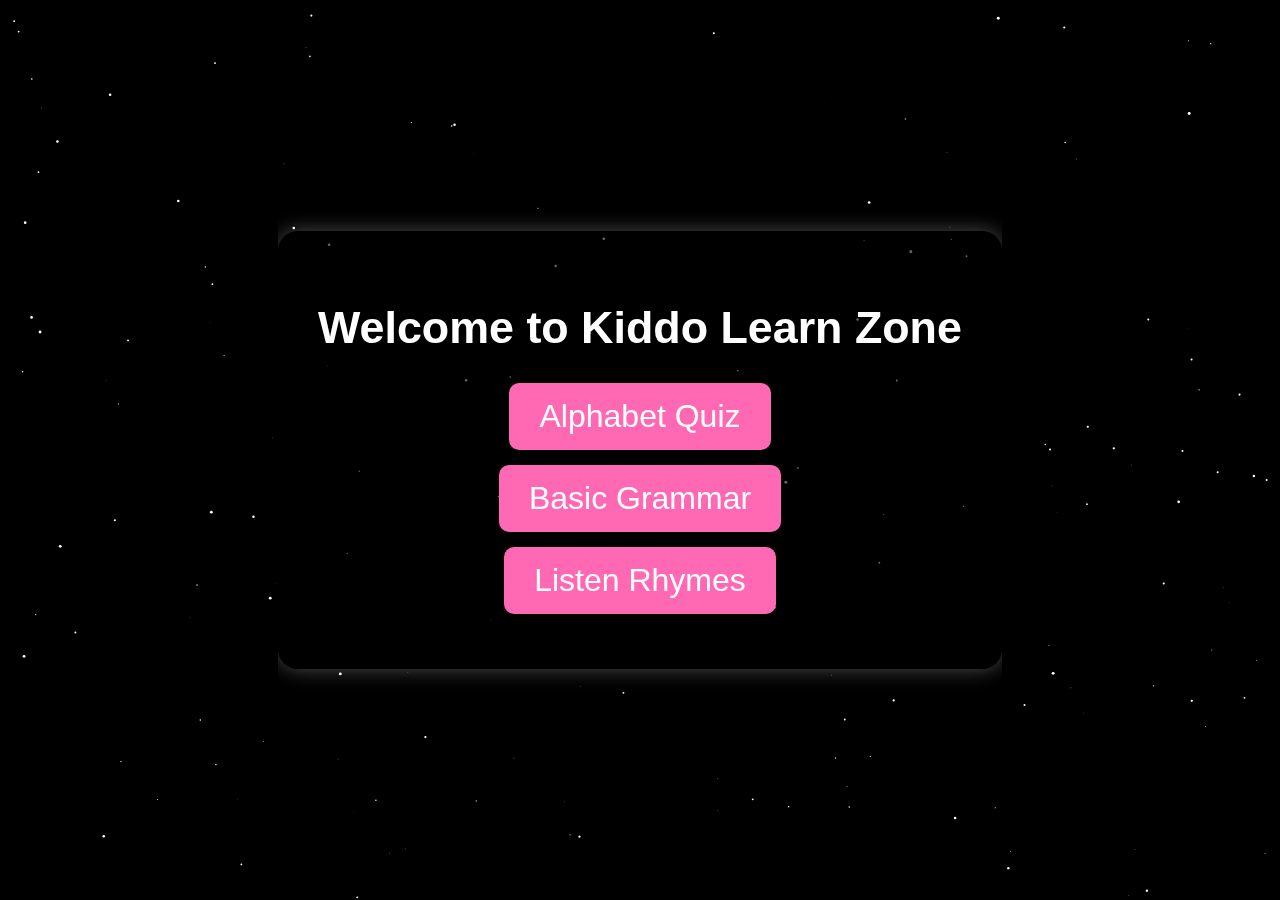
<file: index.html>
<!DOCTYPE html>
<html lang="en">
<head>
  <meta charset="UTF-8">
  <meta name="viewport" content="width=device-width, initial-scale=1.0">
  <title>Kids Learning Home</title>
  <link rel="stylesheet" href="./index-css/index.css">
</head>
<body>
  <canvas id="background"></canvas>
  <div class="container">
    <h1>Welcome to Kiddo Learn Zone</h1>
    <button class="button" onclick="location.href='./alphabet/alphabetQuiz.html'">Alphabet Quiz</button>
    <button class="button" onclick="location.href='./grammar/grammar.html'">Basic Grammar</button>
    <button class="button" onclick="location.href='./ryhms/ryhms.html'">Listen Rhymes</button>
  </div>
  <script src="./index-js/index.js"></script>
</body>
</html>
</file>
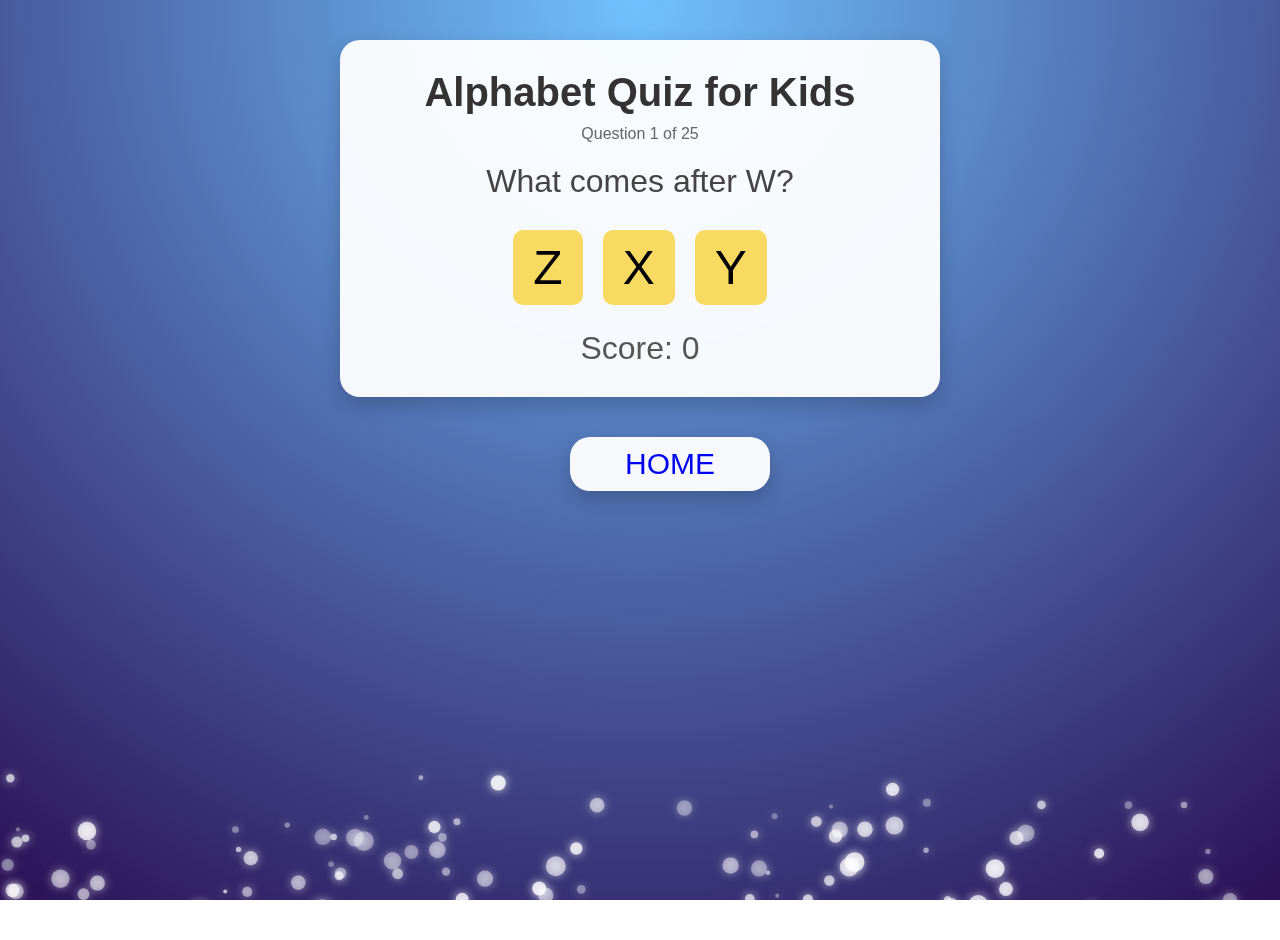
<file: alphabet/alphabetQuiz.html>
<!DOCTYPE html>
<html lang="en">
<head>
  <meta charset="UTF-8">
  <title>Alphabet Quiz for Kids</title>
  <meta name="viewport" content="width=device-width, initial-scale=1.0">
 <link rel="stylesheet" href="./css/style.css">
</head>
<body>
<canvas id="backgroundCanvas"></canvas>
<div class="main-layout">
  <div class="quiz-container">
    <h2>Alphabet Quiz for Kids</h2>
    <div class="progress" id="progress">Question 1 of 25</div>
    <div class="question" id="question">Loading...</div>
    <div class="options" id="options"></div>
    <div class="result" id="result"></div>
    <div class="score" id="score">Score: 0</div>
  </div>
  <div class="home"><a href="../index.html" rel="noopener noreferrer">HOME</a></div>
</div>


<audio id="correctSound" src="./correct-83487.mp3" preload="auto"></audio>
<audio id="wrongSound" src="./incorrect-buzzer-sound-147336.mp3" preload="auto"></audio>

<script src="./js/script.js"></script>

</body>
</html>
</file>
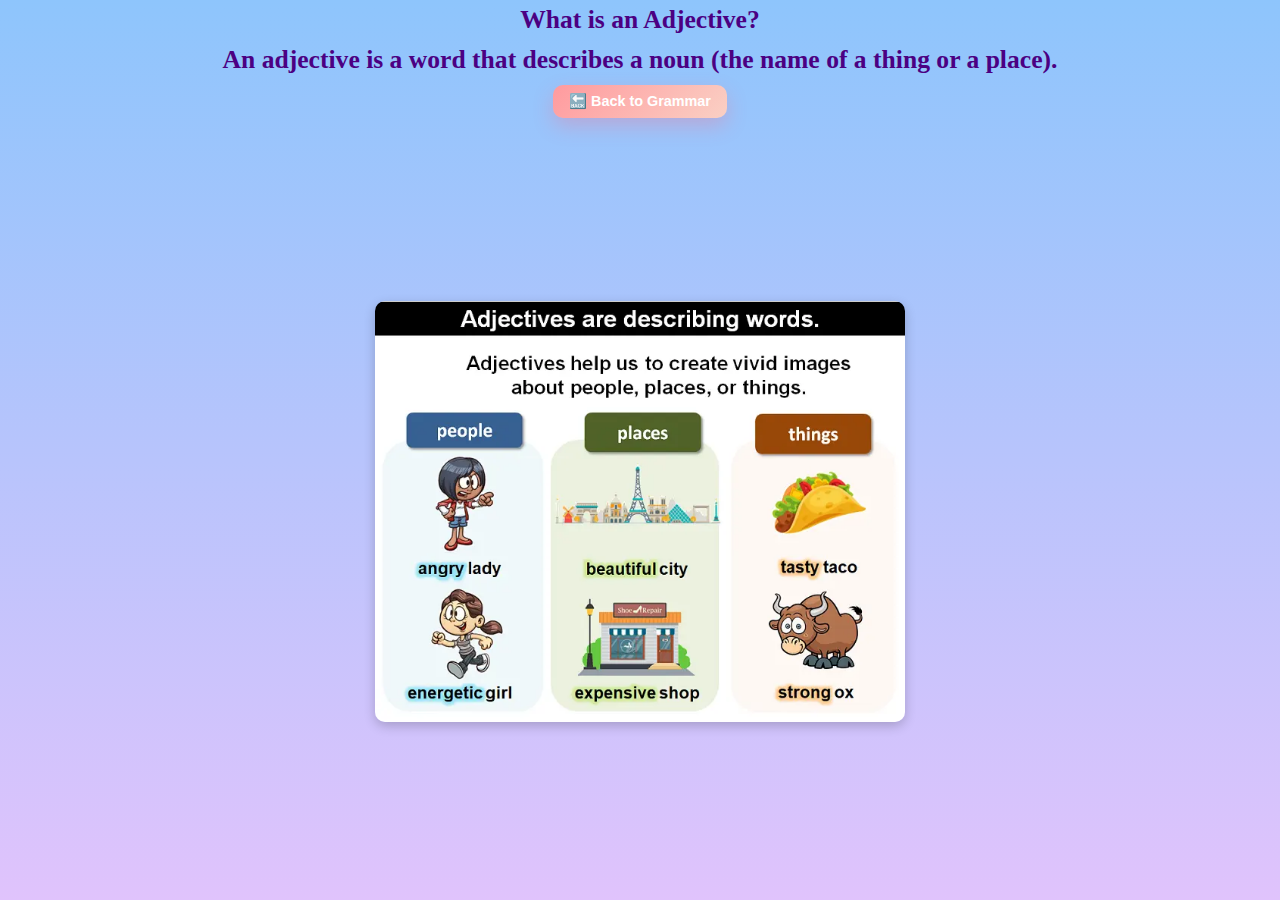
<file: grammar/adjective.html>
<!DOCTYPE html>
<html lang="en">
<head>
  <meta charset="UTF-8" />
  <meta name="viewport" content="width=device-width, initial-scale=1.0"/>
  <title>Learn Adjective- Kids Grammar</title>
  <link rel="stylesheet" href="./css/adjective.css">
</head>
<body>

  <h1>What is an Adjective?</h1>
  <h1>An adjective is a word that describes a noun (the name of a thing or a place). </h1>

  <button class="home-btn" onclick="goBack()">🔙 Back to Grammar</button>

  <div class="image-container">
    <img src="./images/adjectives_for_kids.png" alt="ADJ">
  </div>

  <script>
    function goBack() {
      window.location.href = "grammar.html";
    }
  </script>

</body>
</html>
</file>
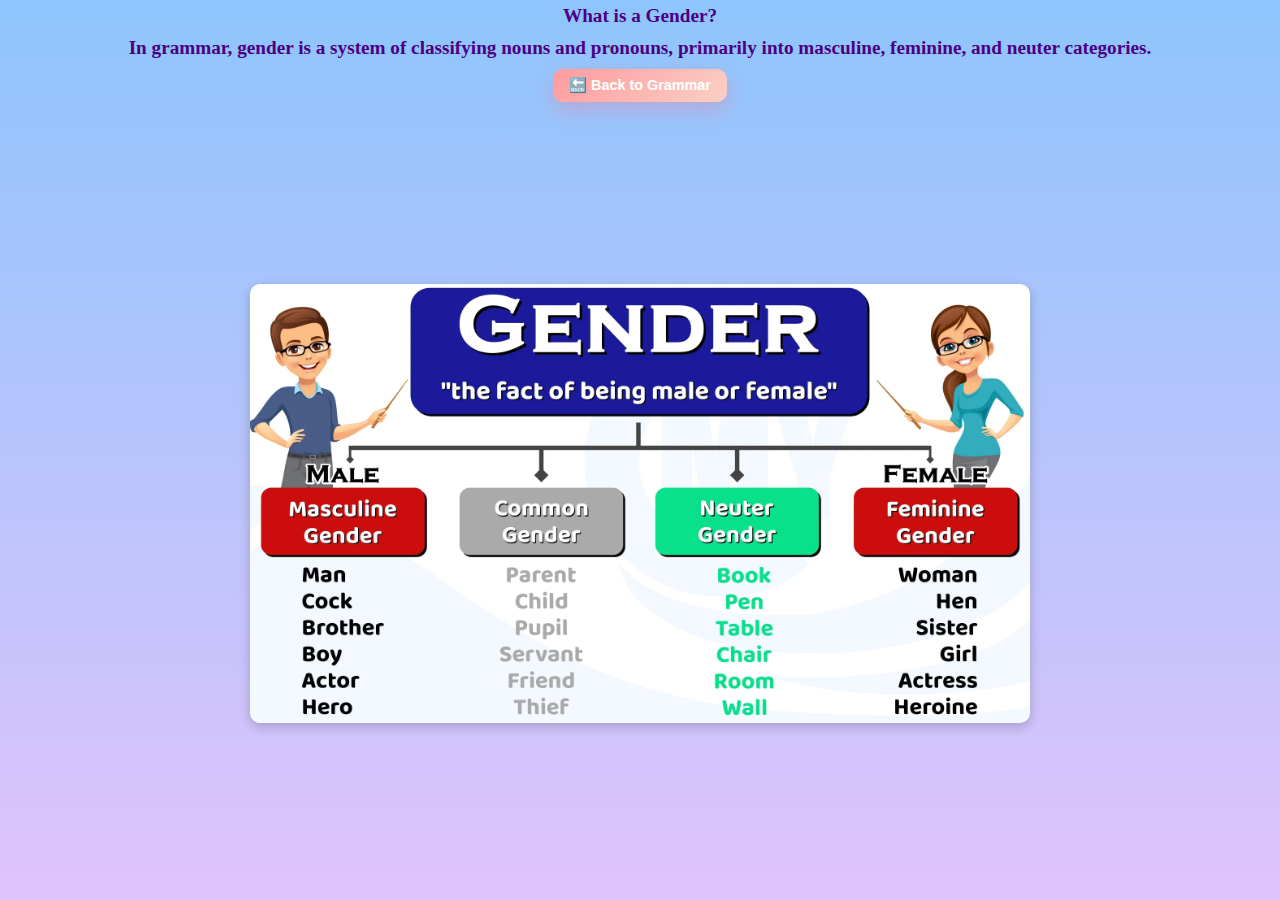
<file: grammar/GENDER.HTML>
<!DOCTYPE html>
<html lang="en">
<head>
  <meta charset="UTF-8" />
  <meta name="viewport" content="width=device-width, initial-scale=1.0"/>
  <title>Learn Gender - Kids Grammar</title>
  
  <link rel="stylesheet" href="./css/gender.css">
</head>
<body>

  <h1>What is a Gender?</h1>
  <h1>In grammar, gender is a system of classifying nouns and pronouns, primarily into masculine, feminine, and neuter categories. </h1>

  <button class="home-btn" onclick="goBack()">🔙 Back to Grammar</button>

  <div class="image-container">
    <img src="./images/Gender.png" alt="gender">
  </div>

  <script>
    function goBack() {
      window.location.href = "grammar.html";
    }
  </script>

</body>
</html>
</file>
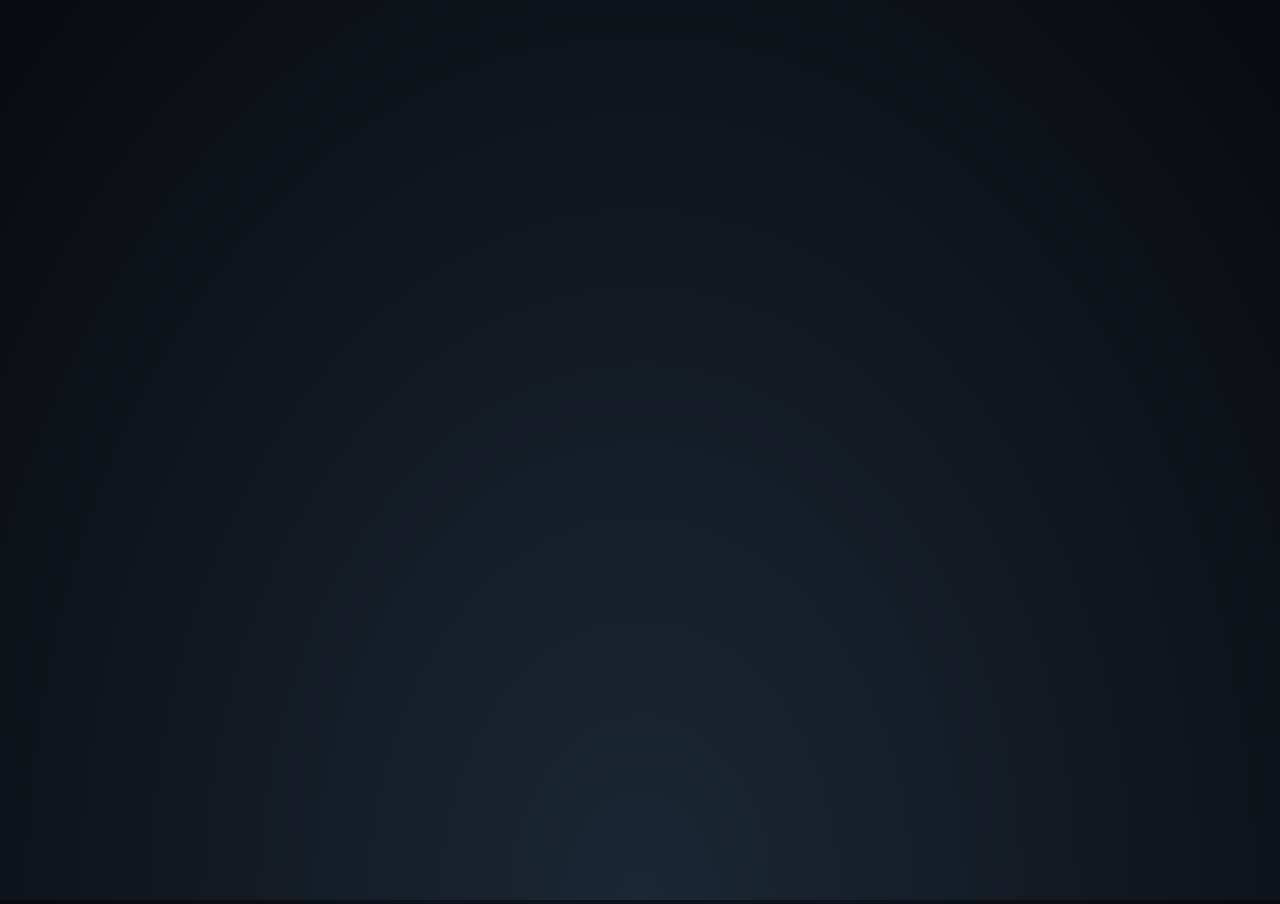
<file: grammar/grammar.html>
<!DOCTYPE html>
<html lang="en">
<head>
  <meta charset="UTF-8" />
  <meta name="viewport" content="width=device-width, initial-scale=1.0" />
  <title>Basic Grammar</title>
  <link rel="stylesheet" href="./css/grammar.css">
</head>
<body>
  <div class="starfield">
    <canvas id="stars"></canvas>
  </div>

  <h1>Basic Grammar Topics</h1>
  <div class="grammar-buttons">
    <button onclick="navigateTo('vowel-consonant.html')">Vowel-Consonant</button>
    <button onclick="navigateTo('noun.html')">Noun</button>
    <button onclick="navigateTo('number.html')">Number</button>
    <button onclick="navigateTo('gender.html')">Gender</button>
    <button onclick="navigateTo('verb.html')">Verb</button>
    <button onclick="navigateTo('adjective.html')">Adjective</button>
  </div>
  <div class="home-button-container">
    <button class="home-button" onclick="navigateTo('../index.html')">Home</button>
  </div>
  <script src="./js/grammar.js"></script>
</body>
</html>
</file>
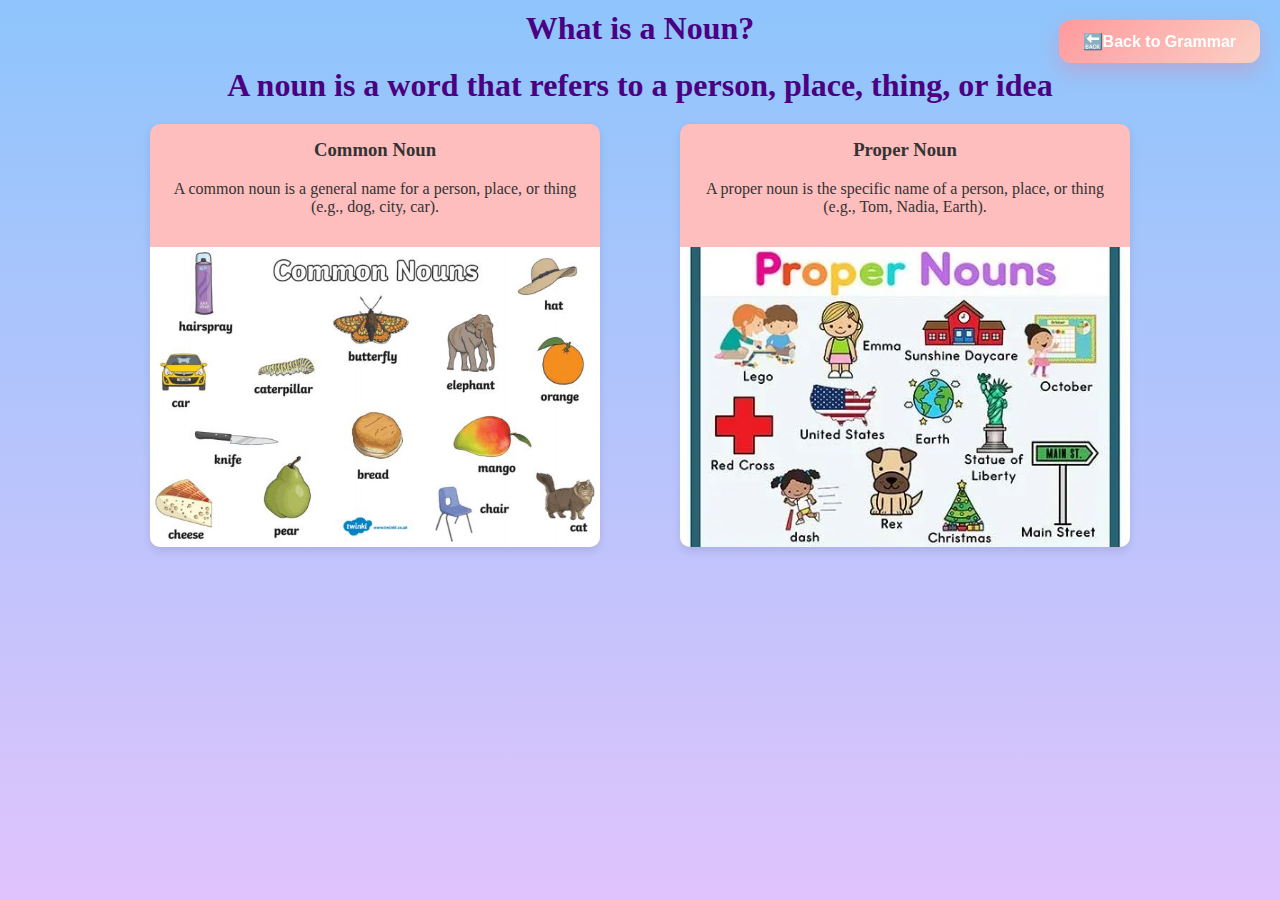
<file: grammar/noun.html>
<!DOCTYPE html>
<html lang="en">
<head>
  <meta charset="UTF-8" />
  <meta name="viewport" content="width=device-width, initial-scale=1.0"/>
  <title>Learn Nouns - Kids Grammar</title>
  <link rel="stylesheet" href="./css/noun.css">
</head>
<body>

  <h1>What is a Noun?</h1>
  <h1>A noun is a word that refers to a person, place, thing, or idea</h1>
  <button class="home-btn" onclick="goBack()">🔙Back to Grammar</button>
 <div class="container">
    <div class="common">
      <div class="description">
        <h3>Common Noun</h3>
        <p>A common noun is a general name for a person, place, or thing (e.g., dog, city, car).</p>
      </div>
      <img src="./images/common.jpg" alt="Common Noun Image">
    </div>

    <div class="proper">
      <div class="description">
        <h3>Proper Noun</h3>
        <p>A proper noun is the specific name of a person, place, or thing (e.g., Tom, Nadia, Earth).</p>
      </div>
       <img src="./images/proper.jpg" alt="Proper Noun Image">
    </div>
  </div>



  <script>
    function goBack() {
      window.location.href = "grammar.html";
    }
  </script>

</body>
</html>
</file>
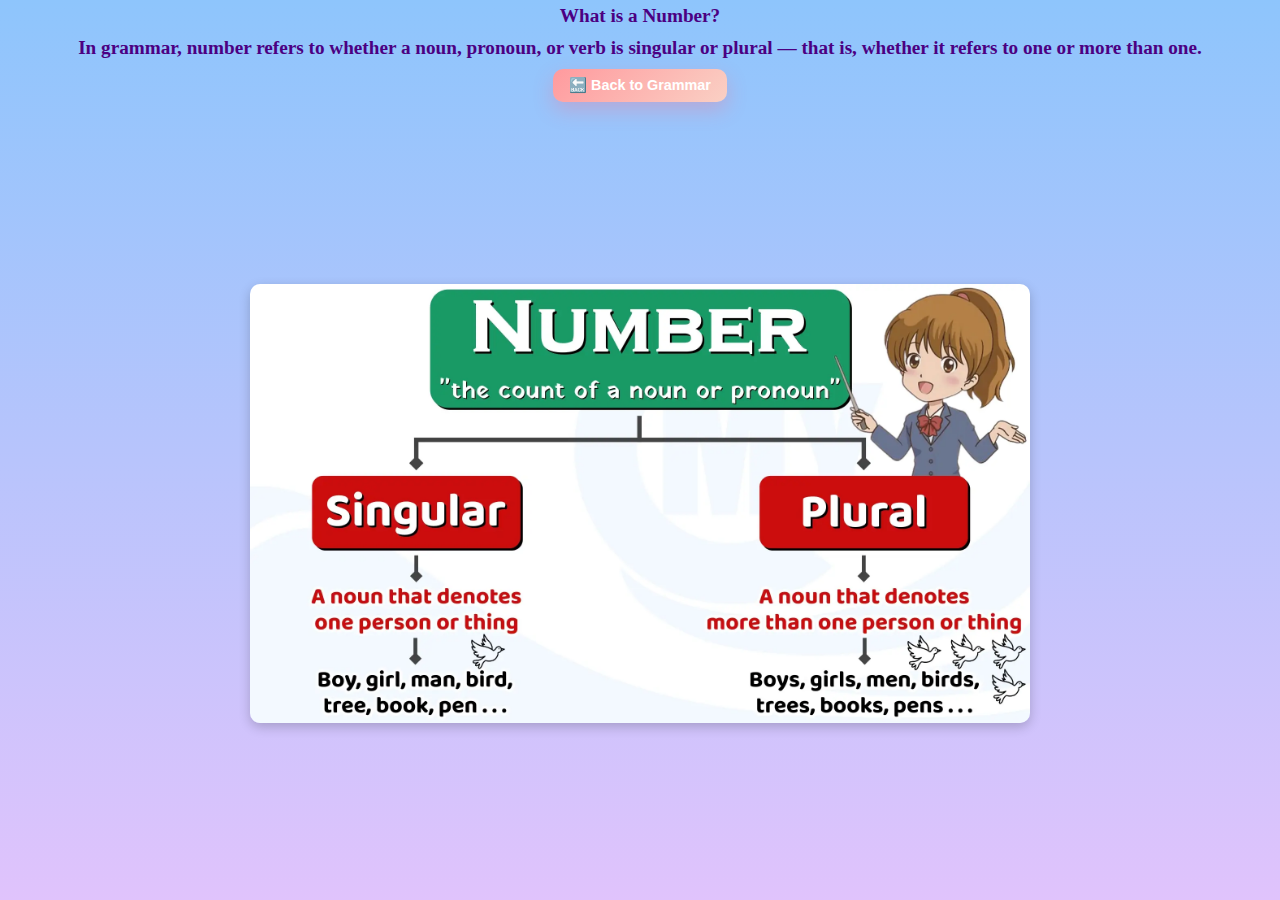
<file: grammar/number.html>
<!DOCTYPE html>
<html lang="en">
<head>
  <meta charset="UTF-8" />
  <meta name="viewport" content="width=device-width, initial-scale=1.0"/>
  <title>Learn number - Kids Grammar</title>

  <link rel="stylesheet" href="./css/number.css">
</head>
<body>

  <h1>What is a Number?</h1>
  <h1>In grammar, number refers to whether a noun, pronoun, or verb is singular or plural — that is, whether it refers to one or more than one.</h1>

  <button class="home-btn" onclick="goBack()">🔙 Back to Grammar</button>

  <div class="image-container">
    <img src="./images/number-singular-plural.jpg" alt="Singular and Plural">
  </div>

  <script>
    function goBack() {
      window.location.href = "grammar.html";
    }
  </script>

</body>
</html>
</file>
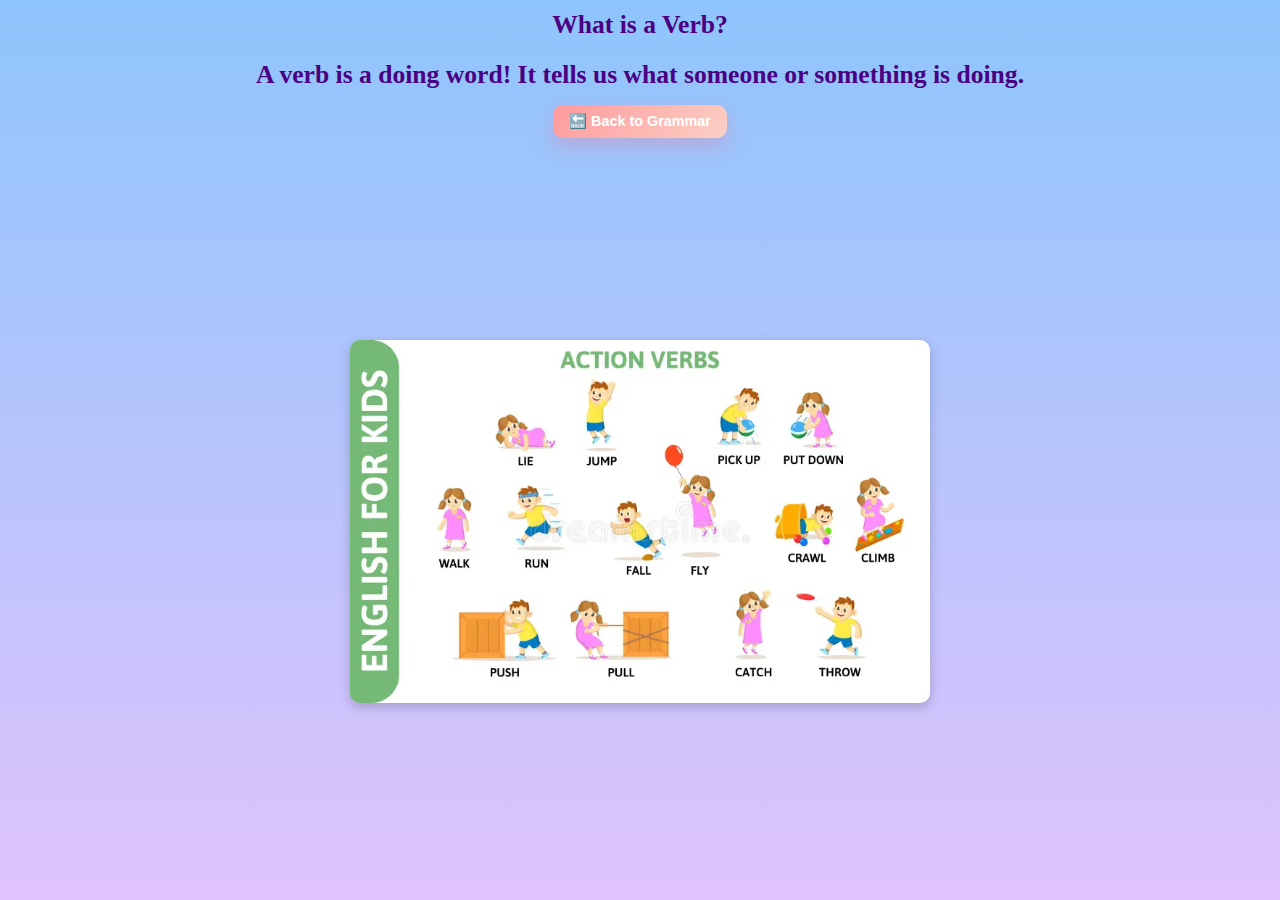
<file: grammar/verb.html>
<!DOCTYPE html>
<html lang="en">
<head>
  <meta charset="UTF-8" />
  <meta name="viewport" content="width=device-width, initial-scale=1.0"/>
  <title>Learn verb- Kids Grammar</title>
  <link rel="stylesheet" href="./css/verb.css">
</head>
<body>

  <h1>What is a Verb?</h1>
  <h1>A verb is a doing word! It tells us what someone or something is doing. </h1>

  <button class="home-btn" onclick="goBack()">🔙 Back to Grammar</button>

  <div class="image-container">
    <img src="./images/verb.png" alt= "verb" >
  </div>

  <script>
    function goBack() {
      window.location.href = "grammar.html";
    }
  </script>

</body>
</html>
</file>
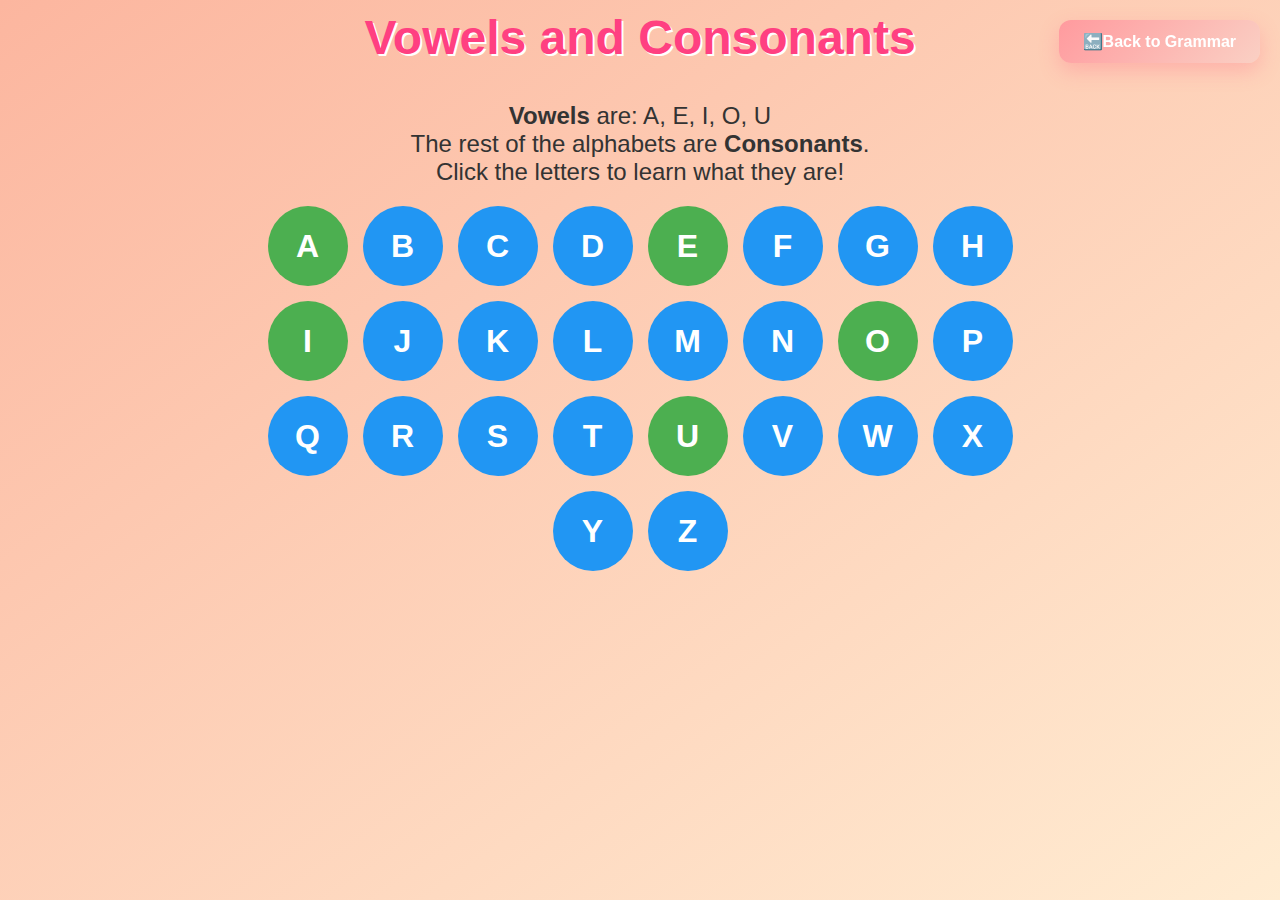
<file: grammar/vowel-consonant.html>
<!DOCTYPE html>
<html lang="en">
<head>
  <meta charset="UTF-8" />
  <meta name="viewport" content="width=device-width, initial-scale=1.0"/>
  <title>Vowels and Consonants</title>
  <link rel="stylesheet" href="./css/vowel.css">
</head>
<body>
  <h1>Vowels and Consonants</h1>
   <button class="home-btn" onclick="goHome()">🔙Back to Grammar</button>
  <div class="content">
    <p><strong>Vowels</strong> are: A, E, I, O, U</p>
    <p>The rest of the alphabets are <strong>Consonants</strong>.</p>
    <p>Click the letters to learn what they are!</p>
    <div class="letters" id="letters-container"></div>
  </div>
  <script src="./js/vowel.js"></script>

</body>
</html>
</file>
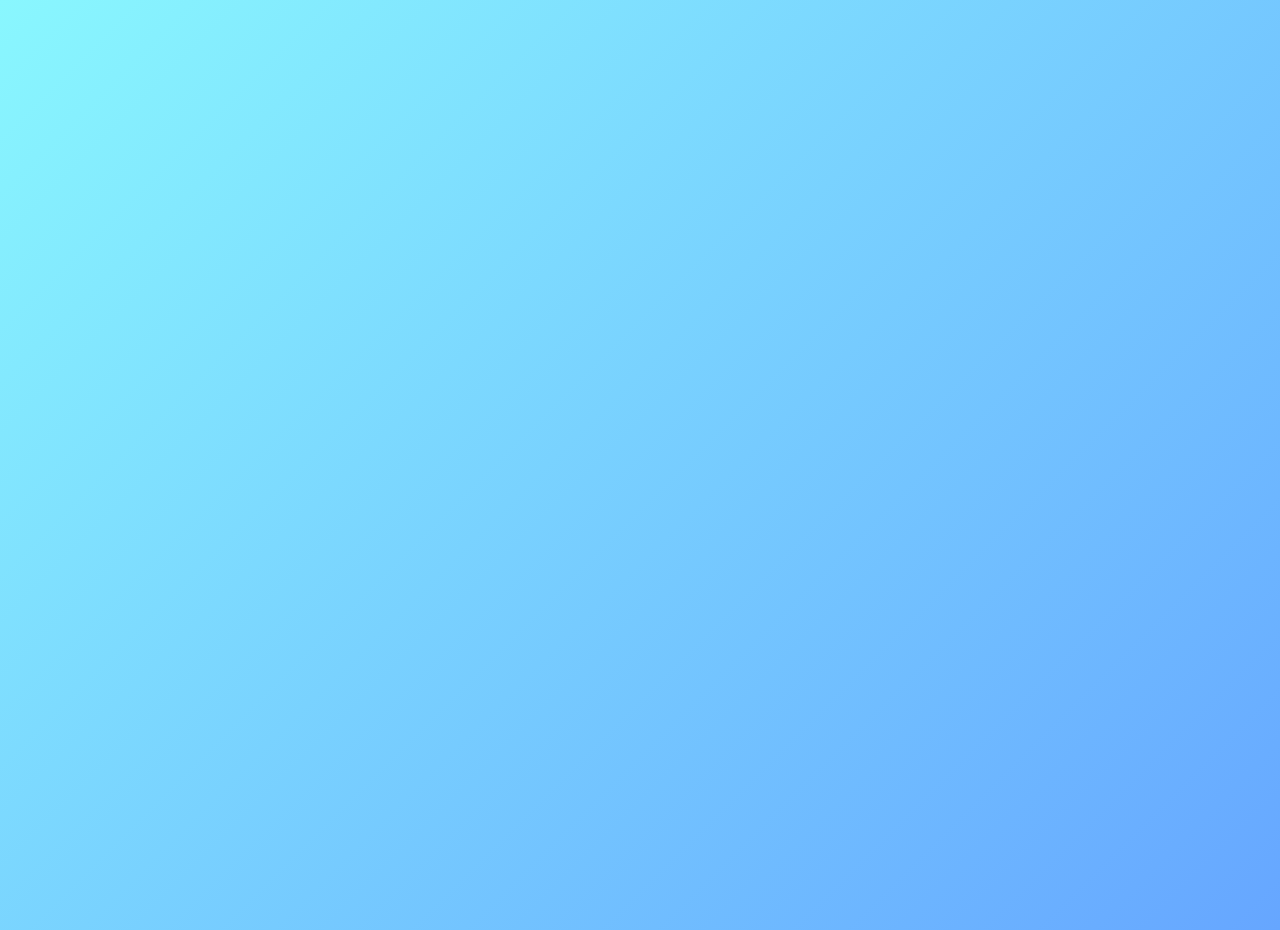
<file: ryhms/bengali.html>
<!DOCTYPE html>
<html lang="en">

<head>
  <meta charset="UTF-8" />
  <meta name="viewport" content="width=device-width, initial-scale=1.0" />
  <title>Bengali Rhymes</title>
  <style>
    
  </style>
  <link rel="stylesheet" href="./css/Bengali.css">
</head>

<body>
  <div class="bubble-bg" id="bubble-container"></div>

  <h1>BENGALI RHYMES!
    <div class="button-group">
    <button class="nav-button" onclick="navigateTo('../index.html')">🏠 Home</button>
    <button class="nav-button" onclick="navigateTo('javascript:history.back()')">🔙 Back</button>
  </div>
  </h1>

  <div class="container">
    <iframe width="360" height="200" src="https://www.youtube.com/embed/ixtg6RRc1gk?si=gSIbxfdq2oYsrYV1" allowfullscreen></iframe>
    <iframe width="360" height="200" src="https://www.youtube.com/embed/9yWMdCKCxow?si=7l_Pqu6v63vGveDE" allowfullscreen></iframe>
    <iframe width="360" height="200" src="https://www.youtube.com/embed/wvl861Sdyj4?si=XEZXbQ0V8L7SJFe2" allowfullscreen></iframe>
    <iframe width="360" height="200" src="https://www.youtube.com/embed/mY69aOe0l7s?si=QzMTWV3C1KESUMRA" allowfullscreen></iframe>
    <iframe width="360" height="200" src="https://www.youtube.com/embed/x84rJDSdYCM?si=vuQ-OO1WlriWmoHH" allowfullscreen></iframe>
    <iframe width="360" height="200" src="https://www.youtube.com/embed/SqgG2G6Q0AM?si=ns_mzkbwckuATHJW" allowfullscreen></iframe>
  </div>

  <!-- <div class="button-group">
    <button class="nav-button" onclick="navigateTo('../index.html')">🏠 Home</button>
    <button class="nav-button" onclick="navigateTo('javascript:history.back()')">🔙 Back</button>
  </div> -->

  <script src="./js/bengali.js"></script>
</body>

</html>
</file>
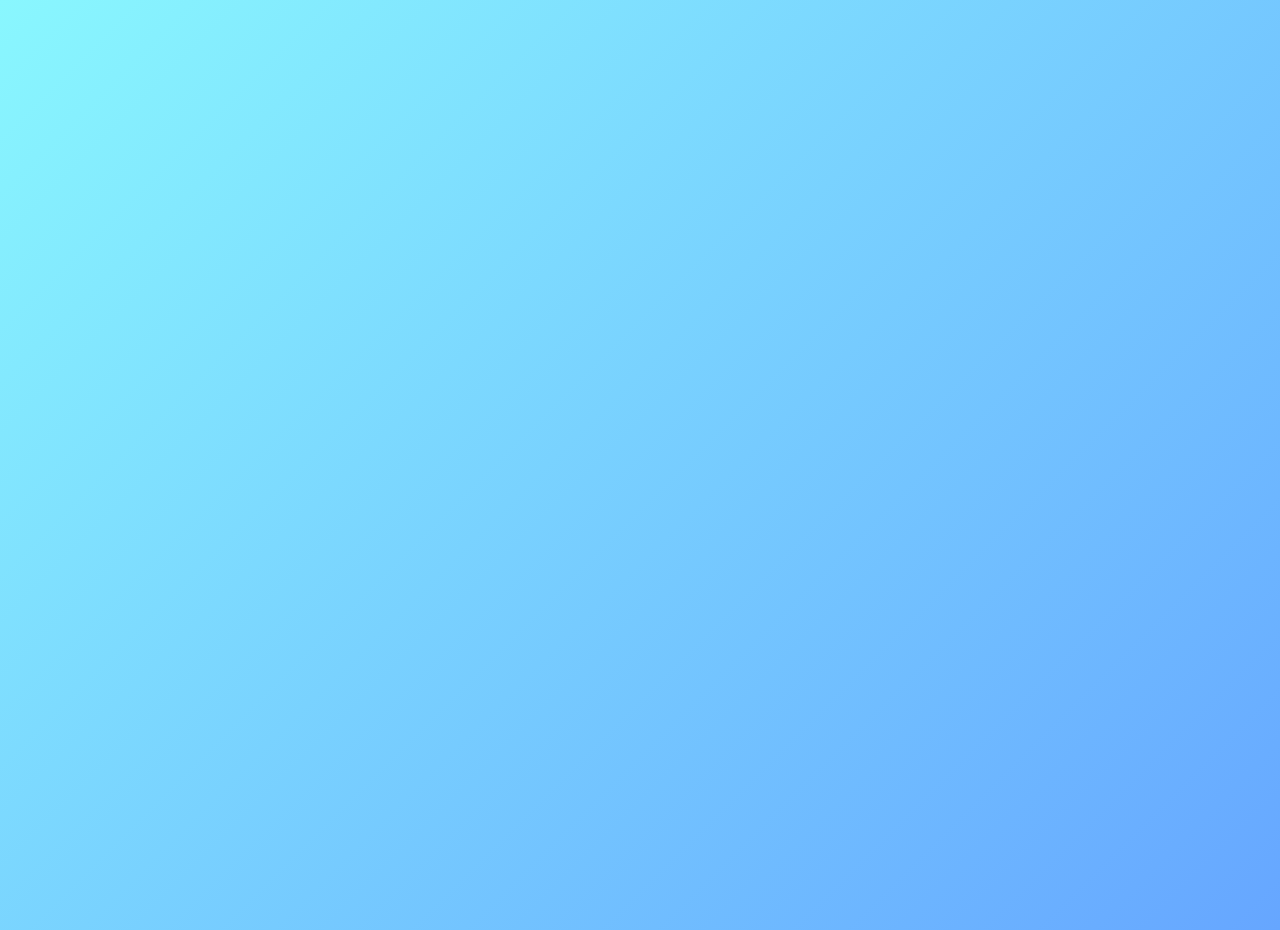
<file: ryhms/english.html>
<!DOCTYPE html>
<html lang="en">

<head>
  <meta charset="UTF-8" />
  <meta name="viewport" content="width=device-width, initial-scale=1.0" />
  <title>English Rhymes</title>
 <link rel="stylesheet" href="./css/english.css">
</head>
<body>
  <div class="bubble-bg" id="bubble-container"></div>

  <h1>ENGLISH RHYMES!</h1>
     <div class="button-group">
    <button class="nav-button" onclick="navigateTo('../index.html')">🏠 Home</button>
    <button class="nav-button" onclick="navigateTo('javascript:history.back()')">🔙 Back</button>
  </div>
  

  <div class="container">
    <iframe width="360" height="200" src="https://www.youtube.com/embed/R2UmPlhBXSk?si=KLMnP6TPB6bNWpt7" allowfullscreen></iframe>
    <iframe width="360" height="200" src="https://www.youtube.com/embed/5AFjH2BMNss?si=0Z80kgp5PASNqyeO" allowfullscreen></iframe>
    <iframe width="360" height="200" src="https://www.youtube.com/embed/5AFjH2BMNss?si=8JXtPLM-F_sXLked" allowfullscreen></iframe>
    <iframe width="360" height="200" src="https://www.youtube.com/embed/3fx-EytNgps?si=VOXlXDonio_KKc3v" allowfullscreen></iframe>
    <iframe width="360" height="200" src="https://www.youtube.com/embed/O4Mv1tQNmv0?si=_IuKzmAVhxw3A4_6" allowfullscreen></iframe>
    <iframe width="360" height="200" src="https://www.youtube.com/embed/J92CyuS_DJo?si=7IGToYlWg-Hck95y" allowfullscreen></iframe>
  </div>

 <script src="./js/english.js"></script>
</body>

</html>
</file>
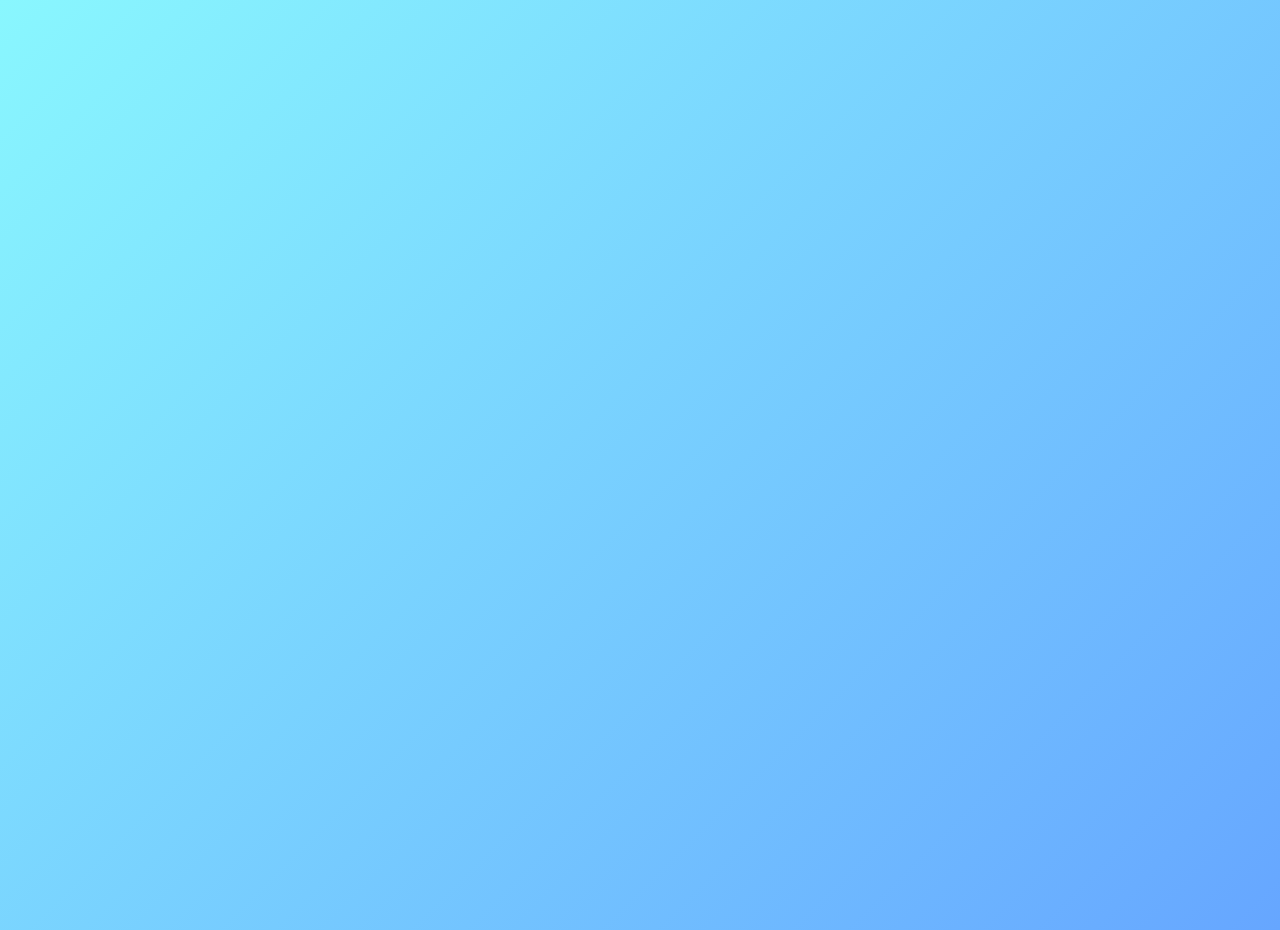
<file: ryhms/hindi.html>
<!DOCTYPE html>
<html lang="en">

<head>
  <meta charset="UTF-8" />
  <meta name="viewport" content="width=device-width, initial-scale=1.0" />
  <title>Hindi Rhymes</title>
  <link rel="stylesheet" href="./css/hindi.css">
</head>

<body>
  <div class="bubble-bg" id="bubble-container"></div>

  <h1>HINDI RHYMES!</h1>
  <div class="button-group">
    <button class="nav-button" onclick="navigateTo('../index.html')">🏠 Home</button>
    <button class="nav-button" onclick="navigateTo('javascript:history.back()')">🔙 Back</button>
  </div>

  <div class="container">
    <iframe width="360" height="200" src="https://www.youtube.com/embed/PtRtvLYRGtk?si=dH9j1ElbYTh-dLFg"
      allowfullscreen></iframe>
    <iframe width="360" height="200" src="https://www.youtube.com/embed/A-eKR-nRWRs?si=zSVTuFUDxeHtelkb"
      allowfullscreen></iframe>
    <iframe width="360" height="200" src="https://www.youtube.com/embed/7R_ekTduk7E?si=GTON7Mbi9EQ4KhMC&amp;start=1"
      allowfullscreen></iframe>
    <iframe width="360" height="200" src="https://www.youtube.com/embed/LdypiKDUHz8?si=txOq2HS2rIJA_Rne"
      allowfullscreen></iframe>
    <iframe width="360" height="200" src="https://www.youtube.com/embed/tcHJ54e0Q1g?si=dujCi90Q4A2DaiNj"
      allowfullscreen></iframe>
    <iframe width="360" height="200" src="https://www.youtube.com/embed/UB7IAx23V9s?si=pbhOMj89Rith8DQm"
      allowfullscreen></iframe>
  </div>




  <script>
  </script>
  <script src="./js/hindi.js"></script>
</body>

</html>
</file>
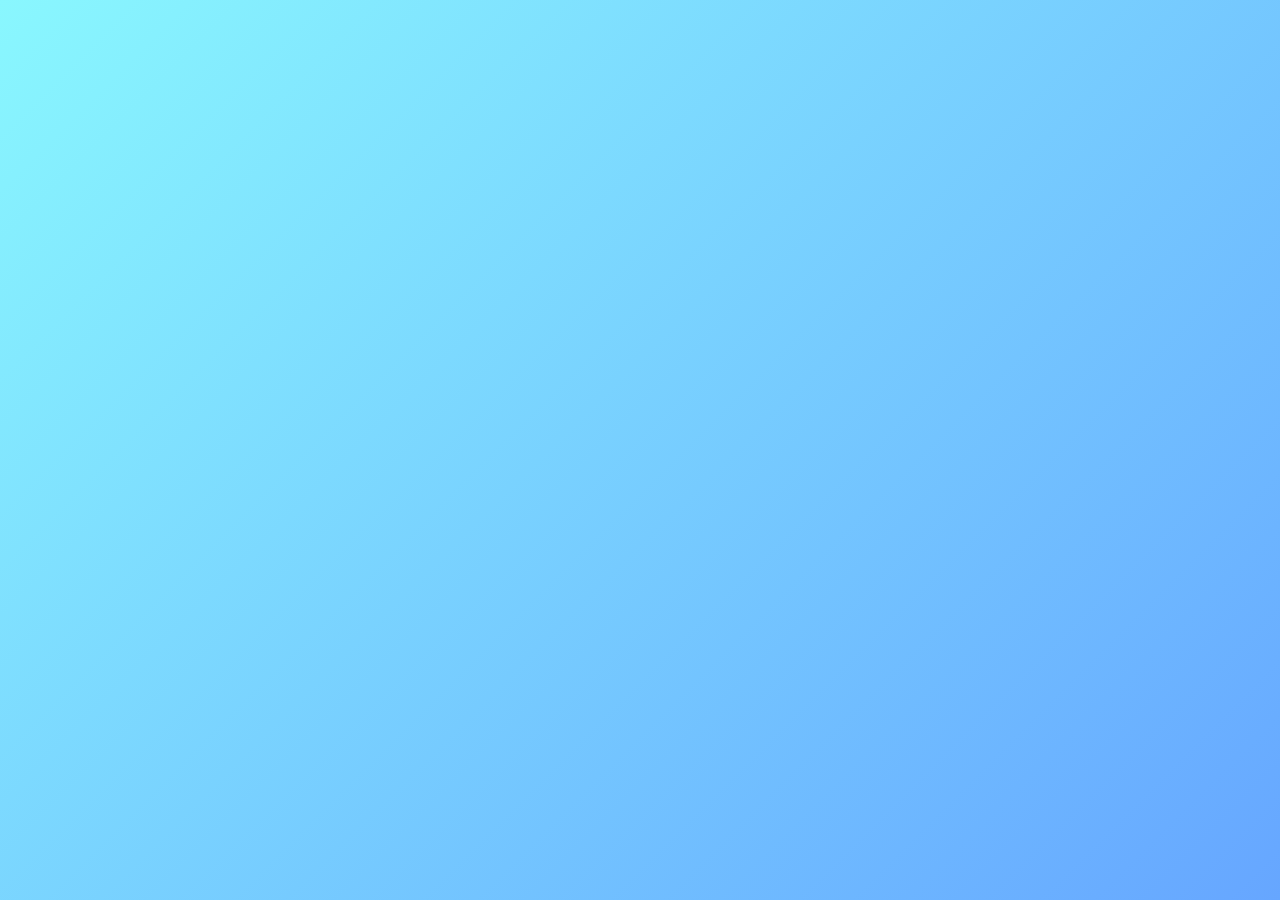
<file: ryhms/ryhms.html>
<!DOCTYPE html>
<html lang="en">
<head>
  <meta charset="UTF-8" />
  <meta name="viewport" content="width=device-width, initial-scale=1.0" />
  <title>Kid's Rhyming Centre</title>
  
   <link rel="stylesheet" href="./css/styles.css">
</head>
<body>
  <div class="bubble-bg" id="bubble-container"></div>

  <h1>WELCOME TO KID'S RHYMING CENTRE !</h1>
  <div class="container">
    <div class="item"><a href="./bengali.html"><img src="./images/bangla2.png" alt="Bengali" style="width:290px;height:180px;"></a></div>
    <div class="item"><a href="./hindi.html"><img src="./images/hindi 2.jpg" alt="Hindi" style="width:290px;height:180px;"></a></div>
    <div class="item"><a href="./english.html"><img src="./images/english.jpg" alt="English" style="width:290px;height:180px;"></a></div>
  </div>


  <div class="home-button-container" style="margin-top: 40px; z-index: 1;">
  <button class="button-36" onclick="navigateTo('../index.html')">🏠 Home</button>
</div>
  <script src="./js/index.js"></script>
</body>
</html>
</file>
<file: index-css/index.css>
body, html {
      height: 100%;
      margin: 0;
      overflow: hidden;
      font-family: 'Comic Sans MS', cursive, sans-serif;
      background: rgb(0, 0, 0);
      color: white;
      display: flex;
      justify-content: center;
      align-items: center;
    }

    .container {
      z-index: 2;
      text-align: center;
      background: rgba(0, 0, 0, 0.6);
      padding: 40px;
      border-radius: 20px;
      box-shadow: 0 0 20px rgba(255, 255, 255, 0.3);
    }

    .container h1 {
      font-size: 2.8rem;
      margin-bottom: 30px;
    }

    .button {
      display: block;
      margin: 15px auto;
      padding: 15px 30px;
      font-size: 2rem;
      color: white;
      background: #ff69b4;
      border: none;
      border-radius: 10px;
      cursor: pointer;
      transition: transform 0.2s, background 0.3s;
    }

    .button:hover {
      transform: scale(1.05);
      background: #ff85c1;
    }

    canvas#background {
      position: fixed;
      top: 0;
      left: 0;
      width: 100%;
      height: 100%;
      z-index: 0;
    }
</file>
<file: alphabet/css/style.css>
* {
      box-sizing: border-box;
      margin: 0;
      padding: 0;
    }

    html, body {
      height: 100%;
      font-family: 'Comic Sans MS', sans-serif;
      overflow: hidden;
      background: radial-gradient(circle at top center, #70c1ff, #2b1055);
    }

    canvas {
      position: absolute;
      top: 0;
      left: 0;
      z-index: 0;
    }
    .main-layout {
      /* display: flex; */
      align-items: center;
      justify-content: center;
      height: 100%;
    }

/* qiz container */
    .quiz-container {
      position: relative;
      z-index: 1;
      background: rgba(255, 255, 255, 0.95);
      width: 100%;
      max-width: 600px;
      margin: 40px auto;
      border-radius: 20px;
      box-shadow: 0 8px 20px rgba(0, 0, 0, 0.2);
      padding: 30px;
      text-align: center;
    }

    .quiz-container h2 {
      font-size: 2.5em;
      color: #333;
    }

    .progress {
      margin: 10px 0;
      font-size: 1em;
      color: #666;
    }

    .score {
      margin-top: 10px;
      font-size: 2em;
      color: #555;
    }

    .question {
      font-size: 2em;
      margin: 20px 0;
      color: #444;
    }

    .options button {
      margin: 10px;
      padding: 10px 20px;
      font-size: 3em;
      border: none;
      border-radius: 10px;
      cursor: pointer;
      background-color: #f8da62;
      transition: 0.3s;
    }

    .options button:hover {
      background-color: #ffaa00;
    }

    .result {
      margin-top: 15px;
      font-weight: bold;
      font-size: 1.2em;
    }

.home{
      position: absolute; 
      z-index: 1;
      background: rgba(255, 255, 255, 0.95);
      width: 50%;
      max-width: 200px;
      margin-left: 570px;
      border-radius: 20px;
      box-shadow: 0 8px 20px rgba(0, 0, 0, 0.2);
      padding: 10px;
      text-align: center;
      font-size: 30px;
      color: #444;
      margin-bottom: 10px;
      
}

.home a{
    text-decoration: none;
}
</file>
<file: grammar/css/adjective.css>
html, body {
      margin: 0;
      padding: 0;
      font-family: 'Comic Sans MS', cursive;
      background: linear-gradient(to bottom, #8ec5fc, #e0c3fc);
      color: #333;
      height: 100vh;
      overflow: hidden;
      display: flex;
      flex-direction: column;
      align-items: center;
      animation: fadeInBody 2s ease;
    }

    h1 {
      margin: 5px 20px;
      font-size: 1.6rem;
      color: #4b0082;
      text-align: center;
      animation: popIn 1s ease;
    }

    @keyframes popIn {
      0% { transform: scale(0.8); opacity: 0; }
      100% { transform: scale(1); opacity: 1; }
    }

    @keyframes fadeInBody {
      0% { opacity: 0; }
      100% { opacity: 1; }
    }

    .home-btn {
      margin: 5px auto;
      padding: 8px 16px;
      font-size: 0.9rem;
      font-weight: bold;
      border: none;
      border-radius: 10px;
      background: linear-gradient(135deg, #ff9a9e, #fad0c4);
      color: white;
      cursor: pointer;
      box-shadow: 0 8px 20px rgba(255, 105, 135, 0.3);
      transition: all 0.3s ease-in-out;
      animation: pulse 2.5s infinite;
    }

    .home-btn:hover {
      transform: scale(1.08);
      background: linear-gradient(135deg, #13dcfb, #07818a);
      box-shadow: 0 12px 25px rgba(156, 168, 246, 0.5);
    }

    @keyframes pulse {
      0% {
        transform: scale(1);
        box-shadow: 0 0 0 rgba(255, 105, 135, 0.4);
      }
      70% {
        transform: scale(1.05);
        box-shadow: 0 0 15px rgba(255, 105, 135, 0.6);
      }
      100% {
        transform: scale(1);
        box-shadow: 0 0 0 rgba(255, 105, 135, 0);
      }
    }

    .image-container {
      flex: 1;
      width: 100%;
      max-width: 550px;
      display: flex;
      justify-content: center;
      align-items: center;
      padding: 10px;
      box-sizing: border-box;
      animation: fadeInImage 2s ease-in-out;
     transition: transform 0.3s ease, box-shadow 0.3s ease;
    }

    .image-container img {
      max-width: 100%;
      max-height: 100%;
      height: auto;
      object-fit: contain;
      border-radius: 10px;
      box-shadow: 0 4px 12px rgba(0, 0, 0, 0.2);
    }

    @keyframes fadeInImage {
      0% { opacity: 0; transform: translateY(20px); }
      100% { opacity: 1; transform: translateY(0); }
    }
</file>
<file: grammar/css/gender.css>
html, body {
      margin: 0;
      padding: 0;
      font-family: 'Comic Sans MS', cursive;
      background: linear-gradient(to bottom, #8ec5fc, #e0c3fc);
      color: #333;
      height: 100vh;
      overflow: hidden;
      display: flex;
      flex-direction: column;
      align-items: center;
      animation: fadeInBody 2s ease;
    }

    h1 {
      margin: 5px 20px;
      font-size: 1.2rem;
      color: #4b0082;
      text-align: center;
      animation: popIn 1s ease;
    }

    @keyframes popIn {
      0% { transform: scale(0.8); opacity: 0; }
      100% { transform: scale(1); opacity: 1; }
    }

    @keyframes fadeInBody {
      0% { opacity: 0; }
      100% { opacity: 1; }
    }

    .home-btn {
      margin: 5px auto;
      padding: 8px 16px;
      font-size: 0.9rem;
      font-weight: bold;
      border: none;
      border-radius: 10px;
      background: linear-gradient(135deg, #ff9a9e, #fad0c4);
      color: white;
      cursor: pointer;
      box-shadow: 0 8px 20px rgba(255, 105, 135, 0.3);
      transition: all 0.3s ease-in-out;
      animation: pulse 2.5s infinite;
    }

    .home-btn:hover {
      transform: scale(1.08);
      background: linear-gradient(135deg, #13dcfb, #07818a);
      box-shadow: 0 12px 25px rgba(156, 168, 246, 0.5);
    }

    @keyframes pulse {
      0% {
        transform: scale(1);
        box-shadow: 0 0 0 rgba(255, 105, 135, 0.4);
      }
      70% {
        transform: scale(1.05);
        box-shadow: 0 0 15px rgba(255, 105, 135, 0.6);
      }
      100% {
        transform: scale(1);
        box-shadow: 0 0 0 rgba(255, 105, 135, 0);
      }
    }

    .image-container {
      flex: 1;
      width: 100%;
      max-width: 800px;
      display: flex;
      justify-content: center;
      align-items: center;
      padding: 10px;
      box-sizing: border-box;
      animation: fadeInImage 2s ease-in-out;
     transition: transform 0.3s ease, box-shadow 0.3s ease;
    }

    .image-container img {
      max-width: 100%;
      max-height: 100%;
      height: auto;
      object-fit: contain;
      border-radius: 10px;
      box-shadow: 0 4px 12px rgba(0, 0, 0, 0.2);
    }

    @keyframes fadeInImage {
      0% { opacity: 0; transform: translateY(20px); }
      100% { opacity: 1; transform: translateY(0); }
    }
</file>
<file: grammar/css/grammar.css>
body {
      margin: 0;
      padding: 0;
      font-family: 'Comic Sans MS', cursive, sans-serif;
      background: radial-gradient(ellipse at bottom, #1b2735 0%, #090a0f 100%);
      color: white;
      height: 100vh;
      overflow: hidden;
      display: flex;
      flex-direction: column;
      align-items: center;
      justify-content: center;
      opacity: 0;
      animation: fadeIn 1s forwards;
    }

    @keyframes fadeIn {
      to {
        opacity: 1;
      }
    }

    @keyframes fadeOut {
      to {
        opacity: 0;
      }
    }

    h1 {
      margin-bottom: 40px;
      font-size: 3rem;
    }

    .grammar-buttons {
      display: grid;
      grid-template-columns: repeat(auto-fit, minmax(200px, 1fr));
      gap: 20px;
      width: 80%;
      max-width: 800px;
    }

    .grammar-buttons button,
    .home-button {
      padding: 15px;
      font-size: 1.2rem;
      border: none;
      border-radius: 12px;
      background: linear-gradient(135deg, #00c6ff, #0072ff);
      color: white;
      cursor: pointer;
      transition: transform 0.2s ease, background 0.3s ease;
    }

    .grammar-buttons button:hover,
    .home-button:hover {
      transform: scale(1.05);
      background: linear-gradient(135deg, #0072ff, #00c6ff);
    }

    .home-button-container {
      margin-top: 30px;
    }

    .starfield {
      position: absolute;
      width: 100%;
      height: 100%;
      top: 0;
      left: 0;
      z-index: -1;
    }
</file>
<file: grammar/css/noun.css>
body {
      margin: 0;
      padding: 0;
      font-family: 'Comic Sans MS', cursive;
      background: linear-gradient(to bottom, #8ec5fc, #e0c3fc);
      color: #333;
      min-height: 100vh;
      display: flex;
      flex-direction: column;
      align-items: center;
    }

    h1 {
      margin:10px;
      font-size: 2rem;
      color: #4b0082;
      text-align: center;
      animation: popIn 1s ease;
    }
    @keyframes popIn {
      0% { transform: scale(0.8); opacity: 0; }
      100% { transform: scale(1); opacity: 1; }
    }

    @keyframes fadeInUp {
      from { opacity: 0; transform: translateY(20px); }
      to { opacity: 1; transform: translateY(0); }
    }

    @media (max-width: 768px) {
      h1 {
        font-size: 2rem;
      }
    }



    
    .container {
      display: flex;
      justify-content: center;
      margin-top: 10px;
      gap: 80px;
      flex-wrap: wrap;
    }

    .common, .proper {
      width: 450px;
      background-color: rgb(254, 190, 190);
      border-radius: 10px;
      overflow: hidden;
      box-shadow: 0 4px 8px rgba(0, 0, 0, 0.1);
      transition: transform 0.3s ease, box-shadow 0.3s ease;
    }

    .common:hover, .proper:hover {
      transform: scale(1.05);
      box-shadow: 0 0 20px 5px rgba(0, 123, 255, 0.6);
    }

    .common img, .proper img {
      margin-top: 0%;
    width: 100%;
   height: 300px; 
  object-fit: cover; 
  display: block;
    }

    .description {
      padding: 15px;
      text-align: center;
    }

    .description h3 {
      margin-top: 0;
    }


.home-btn {
  position: fixed;
  top: 20px;
  right: 20px;
  padding: 12px 24px;
  font-size: 1rem;
  font-weight: bold;
  border: none;
  border-radius: 12px;
  background: linear-gradient(135deg, #ff9a9e, #fad0c4);
  color: white;
  cursor: pointer;
  z-index: 10;
  box-shadow: 0 8px 20px rgba(255, 105, 135, 0.3);
  transition: all 0.3s ease-in-out;
}

.home-btn:hover {
  transform: scale(1.08);
  background: linear-gradient(135deg, #13dcfb, #07818a);
  box-shadow: 0 12px 25px rgba(156, 168, 246, 0.5);
}
@keyframes pulse {
  0% {
    transform: scale(1);
    box-shadow: 0 0 0 rgba(255, 105, 135, 0.4);
  }
  70% {
    transform: scale(1.05);
    box-shadow: 0 0 15px rgba(255, 105, 135, 0.6);
  }
  100% {
    transform: scale(1);
    box-shadow: 0 0 0 rgba(255, 105, 135, 0);
  }
}

.home-btn {
  animation: pulse 2.5s infinite;
}
</file>
<file: grammar/css/number.css>
html, body {
      margin: 0;
      padding: 0;
      font-family: 'Comic Sans MS', cursive;
      background: linear-gradient(to bottom, #8ec5fc, #e0c3fc);
      color: #333;
      height: 100vh;
      overflow: hidden;
      display: flex;
      flex-direction: column;
      align-items: center;
      animation: fadeInBody 2s ease;
    }

    h1 {
      margin: 5px 20px;
      font-size: 1.2rem;
      color: #4b0082;
      text-align: center;
      animation: popIn 1s ease;
    }

    @keyframes popIn {
      0% { transform: scale(0.8); opacity: 0; }
      100% { transform: scale(1); opacity: 1; }
    }

    @keyframes fadeInBody {
      0% { opacity: 0; }
      100% { opacity: 1; }
    }

    .home-btn {
      margin: 5px auto;
      padding: 8px 16px;
      font-size: 0.9rem;
      font-weight: bold;
      border: none;
      border-radius: 10px;
      background: linear-gradient(135deg, #ff9a9e, #fad0c4);
      color: white;
      cursor: pointer;
      box-shadow: 0 8px 20px rgba(255, 105, 135, 0.3);
      transition: all 0.3s ease-in-out;
      animation: pulse 2.5s infinite;
    }

    .home-btn:hover {
      transform: scale(1.08);
      background: linear-gradient(135deg, #13dcfb, #07818a);
      box-shadow: 0 12px 25px rgba(156, 168, 246, 0.5);
    }

    @keyframes pulse {
      0% {
        transform: scale(1);
        box-shadow: 0 0 0 rgba(255, 105, 135, 0.4);
      }
      70% {
        transform: scale(1.05);
        box-shadow: 0 0 15px rgba(255, 105, 135, 0.6);
      }
      100% {
        transform: scale(1);
        box-shadow: 0 0 0 rgba(255, 105, 135, 0);
      }
    }

    .image-container {
      flex: 1;
      width: 100%;
      max-width: 800px;
      display: flex;
      justify-content: center;
      align-items: center;
      padding: 10px;
      box-sizing: border-box;
      animation: fadeInImage 2s ease-in-out;
     transition: transform 0.3s ease, box-shadow 0.3s ease;
    }

    .image-container img {
      max-width: 100%;
      max-height: 100%;
      height: auto;
      object-fit: contain;
      border-radius: 10px;
      box-shadow: 0 4px 12px rgba(0, 0, 0, 0.2);
    }

    @keyframes fadeInImage {
      0% { opacity: 0; transform: translateY(20px); }
      100% { opacity: 1; transform: translateY(0); }
    }
</file>
<file: grammar/css/verb.css>
html, body {
      margin: 0;
      padding: 0;
      font-family: 'Comic Sans MS', cursive;
      background: linear-gradient(to bottom, #8ec5fc, #e0c3fc);
      color: #333;
      height: 100vh;
      overflow: hidden;
      display: flex;
      flex-direction: column;
      align-items: center;
      animation: fadeInBody 2s ease;
    }

    h1 {
      margin: 10px 20px;
      font-size: 1.6rem;
      color: #4b0082;
      text-align: center;
      animation: popIn 1s ease;
    }

    @keyframes popIn {
      0% { transform: scale(0.8); opacity: 0; }
      100% { transform: scale(1); opacity: 1; }
    }

    @keyframes fadeInBody {
      0% { opacity: 0; }
      100% { opacity: 1; }
    }

    .home-btn {
      margin: 5px auto;
      padding: 8px 16px;
      font-size: 0.9rem;
      font-weight: bold;
      border: none;
      border-radius: 10px;
      background: linear-gradient(135deg, #ff9a9e, #fad0c4);
      color: white;
      cursor: pointer;
      box-shadow: 0 8px 20px rgba(255, 105, 135, 0.3);
      transition: all 0.3s ease-in-out;
      animation: pulse 2.5s infinite;
    }

    .home-btn:hover {
      transform: scale(1.08);
      background: linear-gradient(135deg, #13dcfb, #07818a);
      box-shadow: 0 12px 25px rgba(156, 168, 246, 0.5);
    }

    @keyframes pulse {
      0% {
        transform: scale(1);
        box-shadow: 0 0 0 rgba(255, 105, 135, 0.4);
      }
      70% {
        transform: scale(1.05);
        box-shadow: 0 0 15px rgba(255, 105, 135, 0.6);
      }
      100% {
        transform: scale(1);
        box-shadow: 0 0 0 rgba(255, 105, 135, 0);
      }
    }

    .image-container {
      flex: 1;
      width: 100%;
      max-width: 600px;
      display: flex;
      justify-content: center;
      align-items: center;
      padding: 10px;
      box-sizing: border-box;
      animation: fadeInImage 2s ease-in-out;
     transition: transform 0.3s ease, box-shadow 0.3s ease;
    }

    .image-container img {
      max-width: 100%;
      max-height: 100%;
      height: auto;
      object-fit: contain;
      border-radius: 10px;
      box-shadow: 0 4px 12px rgba(0, 0, 0, 0.2);
    }

    @keyframes fadeInImage {
      0% { opacity: 0; transform: translateY(20px); }
      100% { opacity: 1; transform: translateY(0); }
    }
</file>
<file: grammar/css/vowel.css>
body {
      font-family: 'Comic Sans MS', cursive, sans-serif;
      background: linear-gradient(to top left, #ffecd2 0%, #fcb69f 100%);
      margin: 0;
      padding: 0;
      display: flex;
      flex-direction: column;
      align-items: center;
      justify-content: flex-start;
      min-height: 100vh;
      animation: fadeIn 1s ease-in;
    }

    @keyframes fadeIn {
      from { opacity: 0; }
      to { opacity: 1; }
    }

    h1 {
      font-size: 3rem;
      color: #ff4081;
      margin-top: 10px;
      text-shadow: 2px 2px #fff;
    }

    .content {
      text-align: center;
      padding: 5px;
      max-width: 800px;
      margin-top: 0%;
    }

    .content p {
      font-size: 1.5rem;
      color: #333;
      margin: 0%;
    }

    .letters {
      display: flex;
      flex-wrap: wrap;
      justify-content: center;
      gap: 15px;
      margin-top: 20px;
    }

    .letter {
      width: 80px;
      height: 80px;
      font-size: 2rem;
      font-weight: bold;
      color: white;
      display: flex;
      align-items: center;
      justify-content: center;
      border-radius: 50%;
      cursor: pointer;
      animation: popIn 0.5s ease forwards;
    }

    @keyframes popIn {
      from { transform: scale(0); opacity: 0; }
      to { transform: scale(1); opacity: 1; }
    }

    .vowel {
      background-color: #4caf50;
    }

    .consonant {
      background-color: #2196f3;
    }

    .letter:hover {
      transform: scale(1.2);
    }
.home-btn {
  position: fixed;
  top: 20px;
  right: 20px;
  padding: 12px 24px;
  font-size: 1rem;
  font-weight: bold;
  border: none;
  border-radius: 12px;
  background: linear-gradient(135deg, #ff9a9e, #fad0c4);
  color: white;
  cursor: pointer;
  z-index: 10;
  box-shadow: 0 8px 20px rgba(255, 105, 135, 0.3);
  transition: all 0.3s ease-in-out;
}

.home-btn:hover {
  transform: scale(1.08);
  background: linear-gradient(135deg, #13dcfb, #07818a);
  box-shadow: 0 12px 25px rgba(156, 168, 246, 0.5);
}
@keyframes pulse {
  0% {
    transform: scale(1);
    box-shadow: 0 0 0 rgba(255, 105, 135, 0.4);
  }
  70% {
    transform: scale(1.05);
    box-shadow: 0 0 15px rgba(255, 105, 135, 0.6);
  }
  100% {
    transform: scale(1);
    box-shadow: 0 0 0 rgba(255, 105, 135, 0);
  }
}

.home-btn {
  animation: pulse 2.5s infinite;
}
</file>
<file: ryhms/css/Bengali.css>
body {
   margin: 0;
   padding: 0;
   font-family: 'Comic Sans MS', cursive, sans-serif;
   background: linear-gradient(135deg, #89f7fe 0%, #66a6ff 100%);
   color: #fff;
   min-height: 100vh;
   overflow-x: hidden;
   opacity: 0;
   animation: fadeIn 1s forwards;
   position: relative;
   overflow: hidden;
 }

 @keyframes fadeIn {
   to {
     opacity: 1;
   }
 }

 @keyframes fadeOut {
   to {
     opacity: 0;
   }
 }

 h1 {
   text-align: center;
   font-size: 2.8rem;
   margin: 30px 0;
   z-index: 1;
   position: relative;
 }

 .container {
   display: flex;
   flex-wrap: wrap;
   justify-content: center;
   gap: 30px;
   z-index: 1;
   position: relative;
   padding: 20px;
 }

 iframe {
   border-radius: 15px;
   box-shadow: 0 0 10px rgba(255, 255, 255, 0.3);
 }

 /* .button-group {
   margin-top: 40px;
   display: flex;
   justify-content: center;
   gap: 20px;
   z-index: 1;
   position: relative;
 } */
.button-group {
  position: fixed;
  top: 20px;
  right: 10px;
  display: flex;
  gap: 20px;
  z-index: 1;
}



 .nav-button {
   padding: 12px 24px;
   font-size: 1.1rem;
   border: none;
   border-radius: 12px;
   background: linear-gradient(135deg, #ff7eb3, #ff758c);
   color: white;
   cursor: pointer;
   transition: transform 0.3s ease, background 0.3s ease;
 }

 .nav-button:hover {
   transform: scale(1.05);
   background: linear-gradient(135deg, #ff758c, #ff7eb3);
 }
/* 
 .footer {
   text-align: center;
   padding: 20px 10px;
   color: #fff;
   font-size: 0.9rem;
   z-index: 1;
   position: relative;
 }

 .fc {
   display: flex;
   justify-content: center;
   flex-wrap: wrap;
   gap: 15px;
   margin-bottom: 5px;
 }

 .fcontent a {
   color: white;
   text-decoration: none;
   font-weight: bold;
 }

 .fcontent a:hover {
   text-decoration: underline;
 } */

 .bubble-bg {
   position: fixed;
   top: 0;
   left: 0;
   width: 100%;
   height: 100%;
   overflow: hidden;
   z-index: 0;
 }

 .bubble {
   position: absolute;
   bottom: -50px;
   width: 40px;
   height: 40px;
   background: rgba(255, 255, 255, 0.2);
   border-radius: 50%;
   animation: rise 20s infinite ease-in;
 }

 @keyframes rise {
   0% {
     transform: translateY(0) scale(1);
     opacity: 1;
   }

   100% {
     transform: translateY(-1000px) scale(0.5);
     opacity: 0;
   }
 }
</file>
<file: ryhms/css/english.css>
body {
      margin: 0;
      padding: 0;
      font-family: 'Comic Sans MS', cursive, sans-serif;
      background: linear-gradient(135deg, #89f7fe 0%, #66a6ff 100%);
      color: #fff;
      min-height: 100vh;
      overflow-x: hidden;
      opacity: 0;
      animation: fadeIn 1s forwards;
      position: relative;
      overflow: hidden;
    }

    @keyframes fadeIn {
      to {
        opacity: 1;
      }
    }

    @keyframes fadeOut {
      to {
        opacity: 0;
      }
    }

    h1 {
      text-align: center;
      font-size: 2.8rem;
      margin: 30px 0;
      z-index: 1;
      position: relative;
    }

    .container {
      display: flex;
      flex-wrap: wrap;
      justify-content: center;
      gap: 30px;
      z-index: 1;
      position: relative;
      padding: 20px;
    }

    iframe {
      border-radius: 15px;
      box-shadow: 0 0 10px rgba(255, 255, 255, 0.3);
    }


.button-group {
  position: fixed;
  top: 20px;
  right: 10px;
  display: flex;
  gap: 20px;
  z-index: 1;
}


    .nav-button {
      padding: 12px 24px;
      font-size: 1.1rem;
      border: none;
      border-radius: 12px;
      background: linear-gradient(135deg, #ff7eb3, #ff758c);
      color: white;
      cursor: pointer;
      transition: transform 0.3s ease, background 0.3s ease;
    }

    .nav-button:hover {
      transform: scale(1.05);
      background: linear-gradient(135deg, #ff758c, #ff7eb3);
    }
    .bubble-bg {
      position: fixed;
      top: 0;
      left: 0;
      width: 100%;
      height: 100%;
      overflow: hidden;
      z-index: 0;
    }

    .bubble {
      position: absolute;
      bottom: -50px;
      width: 40px;
      height: 40px;
      background: rgba(255, 255, 255, 0.2);
      border-radius: 50%;
      animation: rise 20s infinite ease-in;
    }

    @keyframes rise {
      0% {
        transform: translateY(0) scale(1);
        opacity: 1;
      }

      100% {
        transform: translateY(-1000px) scale(0.5);
        opacity: 0;
      }
    }


    @media (max-width: 768px) {
  h1 {
    font-size: 2rem;
  }

  .nav-button {
    padding: 10px 18px;
    font-size: 1rem;
  }

  .button-group {
    top: 10px;
    right: 10px;
    gap: 10px;
    flex-direction: column;
  }

  .container {
    flex-direction: column;
    align-items: center;
  }
}

@media (max-width: 480px) {
  h1 {
    font-size: 1.6rem;
    margin: 20px 0;
  }

  .nav-button {
    padding: 8px 14px;
    font-size: 0.95rem;
  }

  .button-group {
    flex-direction: column;
    right: 5px;
    top: 5px;
  }
}
</file>
<file: ryhms/css/hindi.css>
body {
  margin: 0;
  padding: 0;
  font-family: 'Comic Sans MS', cursive, sans-serif;
  background: linear-gradient(135deg, #89f7fe 0%, #66a6ff 100%);
  color: #fff;
  min-height: 100vh;
  overflow-x: hidden;
  opacity: 0;
  animation: fadeIn 1s forwards;
  position: relative;
  overflow: hidden;
}

@keyframes fadeIn {
  to {
    opacity: 1;
  }
}

@keyframes fadeOut {
  to {
    opacity: 0;
  }
}

h1 {
  text-align: center;
  font-size: 2.8rem;
  margin: 30px 0;
  z-index: 1;
  position: relative;
}

.container {
  display: flex;
  flex-wrap: wrap;
  justify-content: center;
  gap: 30px;
  z-index: 1;
  position: relative;
  padding: 20px;
}

iframe {
  border-radius: 15px;
  box-shadow: 0 0 10px rgba(255, 255, 255, 0.3);
}


.button-group {
  position: fixed;
  top: 20px;
  right: 10px;
  display: flex;
  gap: 20px;
  z-index: 1;
}



.nav-button {
  padding: 12px 24px;
  font-size: 1.1rem;
  border: none;
  border-radius: 12px;
  background: linear-gradient(135deg, #ff7eb3, #ff758c);
  color: white;
  cursor: pointer;
  transition: transform 0.3s ease, background 0.3s ease;
}

.nav-button:hover {
  transform: scale(1.05);
  background: linear-gradient(135deg, #ff758c, #ff7eb3);
}
.bubble-bg {
  position: fixed;
  top: 0;
  left: 0;
  width: 100%;
  height: 100%;
  overflow: hidden;
  z-index: 0;
}

.bubble {
  position: absolute;
  bottom: -50px;
  width: 40px;
  height: 40px;
  background: rgba(255, 255, 255, 0.2);
  border-radius: 50%;
  animation: rise 20s infinite ease-in;
}

@keyframes rise {
  0% {
    transform: translateY(0) scale(1);
    opacity: 1;
  }

  100% {
    transform: translateY(-1000px) scale(0.5);
    opacity: 0;
  }
}
</file>
<file: ryhms/css/styles.css>
body {
      margin: 0;
      padding: 0;
      font-family: 'Comic Sans MS', cursive, sans-serif;
      background: linear-gradient(135deg, #89f7fe 0%, #66a6ff 100%);
      color: #fff;
      height: 100vh;
      overflow: hidden;
      display: flex;
      flex-direction: column;
      align-items: center;
      justify-content: center;
      text-align: center;
      opacity: 0;
      animation: fadeIn 1s forwards;
      position: relative;
    }

    @keyframes fadeIn {
      to {
        opacity: 1;
      }
    }

    @keyframes fadeOut {
      to {
        opacity: 0;
      }
    }

    h1 {
      font-size: 3rem;
      margin-bottom: 40px;
      color: #fff;
      z-index: 1;
    }

    .container {
      display: flex;
      gap: 30px;
      flex-wrap: wrap;
      justify-content: center;
      z-index: 1;
    }

    .item img {
      border-radius: 20px;
      border: 4px solid white;
      transition: transform 0.3s ease, box-shadow 0.3s ease;
    }

    .item img:hover {
      transform: scale(1.05);
      box-shadow: 0 0 20px rgba(255, 255, 255, 0.6);
    }

    .button-36 {
  padding: 15px 30px;
  font-size: 1.2rem;
  border: none;
  border-radius: 12px;
  background: linear-gradient(135deg, #ff7eb3, #ff758c);
  color: white;
  cursor: pointer;
  transition: transform 0.3s ease, background 0.3s ease;
}

.button-36:hover {
  transform: scale(1.05);
  background: linear-gradient(135deg, #ff758c, #ff7eb3);
}



    .bubble-bg {
      position: absolute;
      top: 0; left: 0;
      width: 100%; height: 100%;
      overflow: hidden;
      z-index: 0;
    }

    .bubble {
      position: absolute;
      bottom: -50px;
      width: 40px;
      height: 40px;
      background: rgba(255, 255, 255, 0.2);
      border-radius: 50%;
      animation: rise 20s infinite ease-in;
    }

    @keyframes rise {
      0% {
        transform: translateY(0) scale(1);
        opacity: 1;
      }
      100% {
        transform: translateY(-1000px) scale(0.5);
        opacity: 0;
      }
    }
</file>
